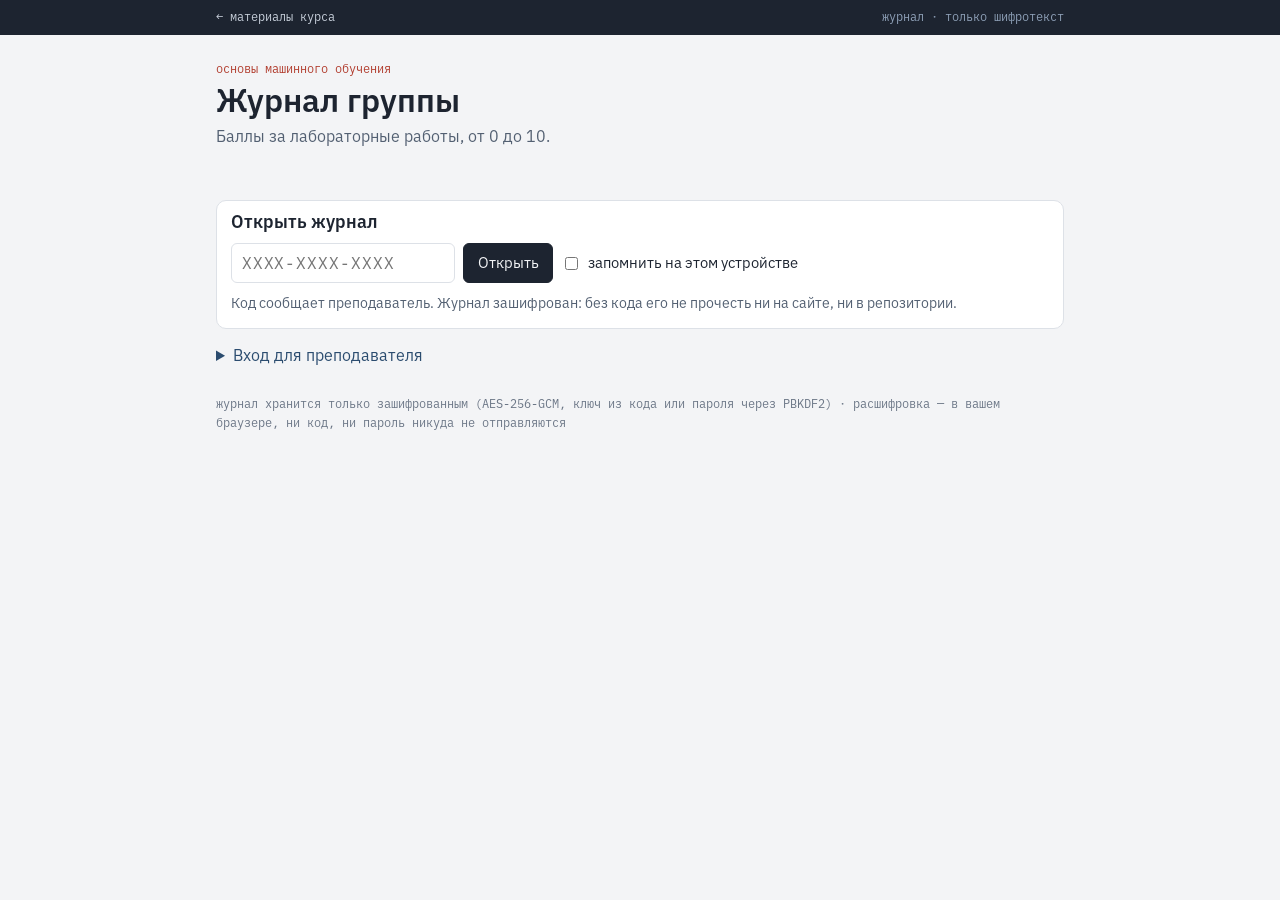
<file: site/journal/index.html>
<!doctype html>
<html lang="ru">
<head>
<meta charset="utf-8">
<meta name="viewport" content="width=device-width, initial-scale=1, viewport-fit=cover">
<meta name="theme-color" content="#1d2430">
<meta name="robots" content="noindex">
<title>Журнал группы — Основы машинного обучения</title>
<link rel="stylesheet" href="../style.css">
<!-- theme-head -->
<!-- mlg-config -->
<link rel="preload" href="../fonts/IBMPlexSans-Regular.woff2" as="font" type="font/woff2" crossorigin>
<link rel="icon" href="data:image/svg+xml,%3Csvg xmlns='http://www.w3.org/2000/svg' viewBox='0 0 100 100'%3E%3Crect width='100' height='100' rx='18' fill='%231d2430'/%3E%3Ccircle cx='30' cy='50' r='11' fill='none' stroke='%23c9d1dc' stroke-width='6'/%3E%3Ccircle cx='70' cy='50' r='11' fill='%23e58a7c'/%3E%3Cpath d='M41 50h18' stroke='%238fb3d9' stroke-width='8'/%3E%3C/svg%3E">
</head>
<body>
<div class="topbar"><div class="bar"><span><a href="../">← материалы курса</a></span><span class="right"><span class="counts">журнал · только шифротекст</span><!-- theme-button --></span></div></div>
<div class="page">
<header class="site">
<p class="kicker">основы машинного обучения</p>
<h1>Журнал группы</h1>
<p class="subtitle" id="subtitle">Баллы за лабораторные работы, от 0 до 10.</p>
</header>

<div id="status" class="status" role="status" aria-live="polite"></div>

<!-- Вход по коду группы -->
<section id="open-view" class="panel">
<h2>Открыть журнал</h2>
<form id="view-form" class="row" autocomplete="off">
<label for="view-code" class="sr-only">Код группы</label>
<input id="view-code" class="code" type="text" placeholder="XXXX-XXXX-XXXX"
       spellcheck="false" autocapitalize="characters" autocomplete="off" required>
<button class="primary" type="submit">Открыть</button>
<label class="check"><input type="checkbox" id="view-remember"> запомнить на этом устройстве</label>
</form>
<p class="muted small" style="margin:0.6rem 0 0">Код сообщает преподаватель. Журнал зашифрован:
без кода его не прочесть ни на сайте, ни в репозитории.</p>
</section>

<!-- Таблица: и для группы, и для преподавателя -->
<section id="table-section" hidden>
<div class="row" id="view-actions" style="margin-bottom:10px">
<button type="button" id="btn-close">Закрыть журнал</button>
</div>
<div class="sheet"><div class="table-wrap"><table class="journal" id="journal-table"></table></div></div>
<p class="muted small" id="table-note"></p>
</section>

<!-- Вход и создание журнала -->
<details id="teacher-entry">
<summary>Вход для преподавателя</summary>
<form id="teacher-form" class="panel" autocomplete="off">
<div class="row">
<label for="teacher-password" class="sr-only">Пароль преподавателя</label>
<input type="password" id="teacher-password" placeholder="Пароль преподавателя" autocomplete="current-password">
<button class="primary" type="submit">Войти</button>
</div>
<div class="row" style="margin-top:0.5rem">
<label for="teacher-remember" class="small">Не выходить на этом устройстве:</label>
<select id="teacher-remember" class="inline">
<option value="0">не запоминать</option>
<option value="1" selected>сутки</option>
<option value="7">неделю</option>
</select>
</div>
<p class="muted small" style="margin:0.4rem 0 0">Пароль не сохраняется — только ключ журнала,
и только в этом браузере. На чужом компьютере выберите «не запоминать». «Выйти» забывает вход.</p>
</form>
<form id="create-form" class="panel" autocomplete="off" hidden>
<h2>Создать журнал</h2>
<p class="small">Журнала ещё нет. Придумайте пароль преподавателя — не короче 12 знаков.
Восстановить его нельзя: без пароля журнал можно будет только читать по коду группы.</p>
<div class="row" style="margin-bottom:0.5rem">
<label for="create-group" class="sr-only">Группа</label>
<input type="text" id="create-group" placeholder="Группа, например: МЛГ-25">
</div>
<div class="row" style="margin-bottom:0.5rem">
<label for="create-password" class="sr-only">Пароль</label>
<input type="password" id="create-password" placeholder="Пароль" autocomplete="new-password">
<label for="create-password2" class="sr-only">Пароль ещё раз</label>
<input type="password" id="create-password2" placeholder="Пароль ещё раз" autocomplete="new-password">
</div>
<button class="primary" type="submit">Создать журнал</button>
</form>
</details>

<!-- Панель преподавателя -->
<section id="teacher-panel" hidden>

<div class="panel">
<h2>Журнал</h2>
<div class="row">
<button type="button" class="primary" id="btn-save">Сохранить</button>
<button type="button" id="btn-download">Скачать journal.json</button>
<button type="button" id="btn-code">Код и ссылка для группы</button>
<button type="button" id="btn-new-code">Сменить код группы</button>
<button type="button" id="btn-logout">Выйти</button>
</div>
<div id="code-box" class="note" hidden>
<p style="margin:0">Код группы: <span class="codebox" id="code-value"></span></p>
<p class="small" style="margin:0.4rem 0">Ссылка, которая сразу открывает журнал:
<a id="code-link" href="#"></a></p>
<div class="row">
<button type="button" id="btn-copy-code">Копировать код</button>
<button type="button" id="btn-copy-link">Копировать ссылку</button>
</div>
</div>
</div>

<div class="panel" id="submissions-panel" hidden>
<h2>Сданные работы</h2>
<p class="small muted">То, что студенты отправили со <a href="../submit/">страницы сдачи</a>.
Работы зашифрованы ключом этого журнала: открыть их можно только здесь. «сдано» в
таблице — то же самое, по столбцу работы; нажатие скачивает последнюю версию.</p>
<div class="row">
<button type="button" id="btn-submissions">Обновить</button>
<label for="submissions-work" class="sr-only">Работа</label>
<select id="submissions-work"><option value="">все работы</option></select>
<label class="check"><input type="checkbox" id="submissions-latest" checked> только последние версии</label>
</div>
<p class="small" id="submissions-status"></p>
<ul class="submissions" id="submissions-list"></ul>
<div class="row">
<button type="button" id="btn-submissions-zip" data-off="1" disabled>Скачать показанные одним архивом</button>
</div>
</div>

<div class="panel">
<h2>Работы — столбцы журнала</h2>
<p class="small muted">Сколько работ и в каком порядке, решаете вы. Название меняется прямо
в поле; ↑ и ↓ переставляют столбец левее или правее. Баллы при переименовании и
перестановке сохраняются, при удалении столбца — удаляются. Под названием — какая
работа курса сдаётся в этот столбец: по ней ставятся отметки «сдано». <span id="works-count"></span></p>
<ol class="works" id="works-list"></ol>
<div class="row">
<label for="work-name" class="sr-only">Название новой работы</label>
<input type="text" id="work-name" list="course-works" placeholder="Новая работа">
<button type="button" id="btn-add-work">Добавить столбец</button>
</div>
<datalist id="course-works"><!-- course-works --></datalist>
<p class="muted small" style="margin-top:0.4rem">Подсказки в поле — работы курса из раздела
«Материалы»; можно написать и своё название.</p>
<div class="row" style="margin-top:0.8rem">
<label for="group-name">Группа</label>
<input type="text" id="group-name" placeholder="например: МЛГ-25">
</div>
</div>

<div class="panel">
<h2>Добавить студентов</h2>
<p class="small muted">Вставьте список как есть, по одному человеку в строке. Номера, лишние
пробелы и пустые строки уберутся сами; можно вставить столбец из Excel. Повторы
не добавляются. Исправить ФИО или удалить студента — кнопки ✎ и × рядом
с ФИО в таблице.</p>
<label for="students-input" class="sr-only">Список студентов</label>
<textarea id="students-input" placeholder="1. Фамилия Имя Отчество&#10;2. Фамилия Имя Отчество"></textarea>
<div class="row" style="margin-top:0.5rem">
<button type="button" id="btn-preview">Проверить список</button>
</div>
<div id="preview" hidden>
<p id="preview-summary" style="margin-top:0.6rem"></p>
<ol class="preview" id="preview-list"></ol>
<div class="row">
<button type="button" class="primary" id="btn-add">Добавить</button>
<button type="button" id="btn-cancel-add">Отмена</button>
</div>
</div>
</div>

<div class="panel">
<h2>Сохранение на GitHub</h2>
<p class="small">«Сохранить» записывает зашифрованный журнал в ветку <code>journal</code>
репозитория, после чего сайт пересобирается сам; группа увидит изменения через
1–2 минуты. Нужен fine-grained токен GitHub: доступ только к репозиторию
<code>basic-linguistic-ml</code>, право <b>Contents</b> — Read and write. Без токена
«Сохранить» скачивает файл; его можно загрузить в ветку <code>journal</code> под любым
именем, и сайт тоже пересоберётся сам.</p>
<div class="row">
<label for="token-input" class="sr-only">Токен GitHub</label>
<input type="password" id="token-input" placeholder="github_pat_…" autocomplete="off">
<button type="button" id="btn-token">Запомнить токен</button>
<button type="button" id="btn-token-forget">Забыть</button>
</div>
<label class="check" style="margin-top:0.4rem"><input type="checkbox" id="token-remember">
хранить на этом устройстве и после закрытия вкладки</label>
<p class="muted small" id="token-state" style="margin-top:0.4rem"></p>
</div>

<details class="panel">
<summary>Сменить пароль преподавателя</summary>
<form id="password-form" autocomplete="off" style="margin-top:0.6rem">
<div class="row">
<label for="new-password" class="sr-only">Новый пароль</label>
<input type="password" id="new-password" placeholder="Новый пароль" autocomplete="new-password">
<label for="new-password2" class="sr-only">Новый пароль ещё раз</label>
<input type="password" id="new-password2" placeholder="Ещё раз" autocomplete="new-password">
<button type="submit">Сменить</button>
</div>
<p class="muted small">Новый пароль начнёт действовать после сохранения.</p>
</form>
</details>

</section>

<footer class="site">
журнал хранится только зашифрованным (AES-256-GCM, ключ из кода или пароля через
PBKDF2) · расшифровка — в вашем браузере, ни код, ни пароль никуда не отправляются
</footer>
</div>
<script src="../crypto.js"></script>
<script src="journal.js"></script>
<script src="../theme.js"></script>
<script src="../visits.js"></script>
</body>
</html>
</file>
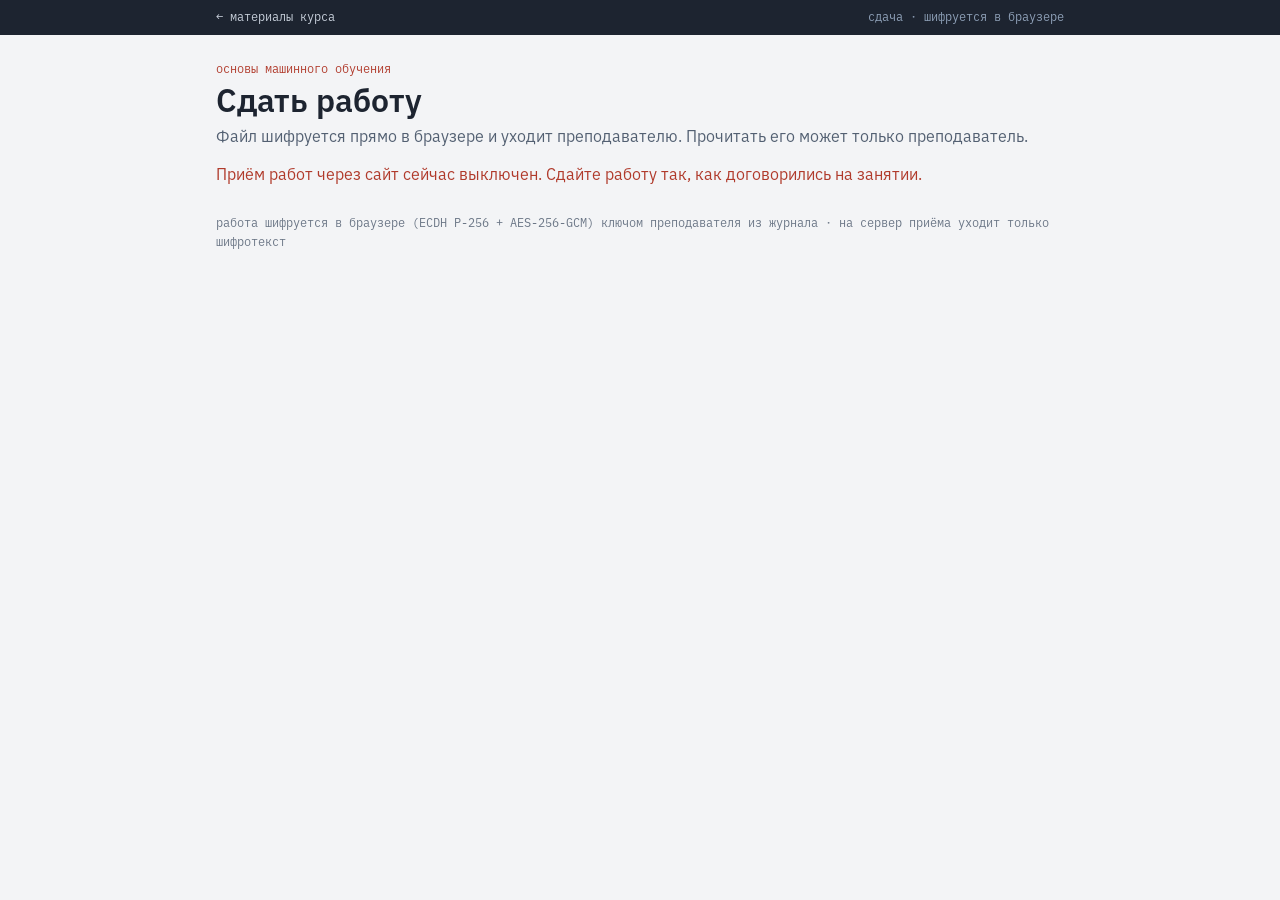
<file: site/submit/index.html>
<!doctype html>
<html lang="ru">
<head>
<meta charset="utf-8">
<meta name="viewport" content="width=device-width, initial-scale=1, viewport-fit=cover">
<meta name="theme-color" content="#1d2430">
<meta name="robots" content="noindex">
<title>Сдать работу — Основы машинного обучения</title>
<link rel="stylesheet" href="../style.css">
<!-- theme-head -->
<!-- mlg-config -->
<link rel="preload" href="../fonts/IBMPlexSans-Regular.woff2" as="font" type="font/woff2" crossorigin>
<link rel="icon" href="data:image/svg+xml,%3Csvg xmlns='http://www.w3.org/2000/svg' viewBox='0 0 100 100'%3E%3Crect width='100' height='100' rx='18' fill='%231d2430'/%3E%3Ccircle cx='30' cy='50' r='11' fill='none' stroke='%23c9d1dc' stroke-width='6'/%3E%3Ccircle cx='70' cy='50' r='11' fill='%23e58a7c'/%3E%3Cpath d='M41 50h18' stroke='%238fb3d9' stroke-width='8'/%3E%3C/svg%3E">
</head>
<body>
<div class="topbar"><div class="bar"><span><a href="../">← материалы курса</a></span><span class="right"><span class="counts">сдача · шифруется в браузере</span><!-- theme-button --></span></div></div>
<div class="page">
<header class="site">
<p class="kicker">основы машинного обучения</p>
<h1>Сдать работу</h1>
<p class="subtitle">Файл шифруется прямо в браузере и уходит преподавателю. Прочитать его может
только преподаватель.</p>
</header>

<div id="status" class="status" role="status" aria-live="polite"></div>

<section id="step-code" class="panel">
<h2><span class="step">1</span>Код группы</h2>
<form id="code-form" class="row" autocomplete="off">
<label for="code" class="sr-only">Код группы</label>
<input id="code" class="code" type="text" placeholder="XXXX-XXXX-XXXX"
       spellcheck="false" autocapitalize="characters" autocomplete="off" required>
<button class="primary" type="submit">Далее</button>
<label class="check"><input type="checkbox" id="remember"> запомнить на этом устройстве</label>
</form>
<p class="muted small" style="margin:0.6rem 0 0">Тот же код, что открывает <a href="../journal/">журнал группы</a>.
По нему страница находит список группы и ключ, которым шифруется работа.</p>
</section>

<section id="step-group" class="panel" hidden>
<p style="margin:0"><span id="group-label"></span>
<button type="button" class="link" id="btn-other-code">другой код</button></p>
</section>

<form id="submit-form" hidden novalidate>
<section class="panel">
<h2><span class="step">2</span>Кто сдаёт</h2>
<label for="student" class="sr-only">ФИО</label>
<select id="student" required><option value="">— выберите себя в списке —</option></select>
<p class="muted small" style="margin:0.5rem 0 0">Если вас нет в списке, напишите преподавателю.</p>
</section>

<section class="panel">
<h2><span class="step">3</span>Работа</h2>
<label for="work" class="sr-only">Работа</label>
<select id="work" required><option value="">— выберите работу —</option></select>
</section>

<section class="panel">
<h2><span class="step">4</span>Ответ</h2>
<div class="modes" role="radiogroup" aria-label="Что сдаёте">
<label class="mode"><input type="radio" name="mode" value="file" checked> файл</label>
<label class="mode"><input type="radio" name="mode" value="text"> текст или ссылка</label>
</div>
<div id="mode-file">
<label class="drop" id="drop" for="file">
<input type="file" id="file" accept=".ipynb,.pdf,.docx,.zip">
<span class="drop-main" id="drop-main">Перетащите файл сюда или нажмите, чтобы выбрать</span>
<span class="drop-hint">ноутбук .ipynb, а также .pdf, .docx или .zip · до 10 МБ</span>
</label>
<p class="muted small" style="margin:0.5rem 0 0">Ноутбук проверяется ещё до отправки: запущены
ли ячейки, нет ли ошибок, та ли это работа. Предупреждения не мешают отправить — но лучше
сначала исправить.</p>
</div>
<div id="mode-text" hidden>
<label for="answer" class="sr-only">Текст ответа</label>
<textarea id="answer" maxlength="20000"
  placeholder="Например, ссылка на ноутбук в Google Colab или на репозиторий — и пара слов о том, что там"></textarea>
<p class="muted small" style="margin:0.5rem 0 0">Если отправляете ссылку, откройте по ней
доступ: в Colab и Google Диске — «Настройки доступа → Все, у кого есть ссылка».</p>
</div>
<ul class="checks" id="checks" hidden></ul>
</section>

<div class="row send">
<button class="primary" type="submit" id="btn-send">Отправить работу</button>
</div>
</form>

<section id="receipt" class="panel receipt" hidden>
<h2>Работа принята</h2>
<dl class="receipt-list">
<dt>ФИО</dt><dd id="r-name"></dd>
<dt>Работа</dt><dd id="r-work"></dd>
<dt id="r-file-label">Файл</dt><dd id="r-file"></dd>
<dt>Получена</dt><dd id="r-time"></dd>
<dt>Номер</dt><dd class="mono" id="r-id"></dd>
<dt>Контрольная сумма</dt><dd class="mono" id="r-sum"></dd>
</dl>
<p class="small">Сохраните квитанцию — например, снимком экрана. Если нужно исправить работу,
отправьте её ещё раз: преподаватель видит все версии и проверяет последнюю.</p>
<div class="row">
<button type="button" id="btn-again">Отправить ещё файл</button>
</div>
</section>

<footer class="site">
работа шифруется в браузере (ECDH P-256 + AES-256-GCM) ключом преподавателя из журнала ·
на сервер приёма уходит только шифротекст
</footer>
</div>
<script src="../crypto.js"></script>
<script src="submit.js"></script>
<script src="../theme.js"></script>
<script src="../visits.js"></script>
</body>
</html>
</file>
<file: site/style.css>
/* Оформление сайта курса: «корпус + маршрут».
   Схема курса — как карта линий, материалы и разделы — как строки
   корпусного менеджера. Вёрстка от узкого экрана: всё, что ниже первого
   @media, — телефон; шире 640px схема становится горизонтальной.
   Цвета navy и brick — те же, что у слайдов (Лекции/tex/mlg_preamble.tex). */

@font-face {
  font-family: "IBM Plex Sans";
  src: url("fonts/IBMPlexSans-Regular.woff2") format("woff2");
  font-weight: 400;
  font-display: swap;
}

@font-face {
  font-family: "IBM Plex Sans";
  src: url("fonts/IBMPlexSans-SemiBold.woff2") format("woff2");
  font-weight: 600;
  font-display: swap;
}

@font-face {
  font-family: "IBM Plex Mono";
  src: url("fonts/IBMPlexMono-Regular.woff2") format("woff2");
  font-weight: 400;
  font-display: swap;
}

@font-face {
  font-family: "IBM Plex Mono";
  src: url("fonts/IBMPlexMono-Medium.woff2") format("woff2");
  font-weight: 500;
  font-display: swap;
}

:root {
  --sans: "IBM Plex Sans", system-ui, -apple-system, "Segoe UI", Roboto, sans-serif;
  --mono: "IBM Plex Mono", ui-monospace, SFMono-Regular, Menlo, Consolas, monospace;

  --ink: #1d2430;
  --muted: #536072;
  --faint: #6b7686;
  --navy: #2b4c6f;
  --brick: #b03a2b;
  --moss: #2e6b4e;
  --page: #f3f4f6;
  --card: #ffffff;
  --line: #dde1e7;
  --code: #e9ecf0;
  --bar: #1d2430;
  --bar-ink: #c9d1dc;
  --bar-faint: #8fa1b8;
  --tag-bg: #1d2430;
  --tag-ink: #f3f4f6;
  --rail: #2b4c6f;
  --branch: #9aa7b6;
  --mark-bg: #f6dcd6;
  --mark-ink: #7a2a1d;
  --ipynb-bg: #e3ecf5;
  --ipynb-ink: #24405e;
  --pdf-bg: #f6dcd6;
  --pdf-ink: #7a2a1d;
  --web-bg: #dcefe4;
  --web-ink: #24543a;
  --zip-bg: #ece7f6;
  --zip-ink: #46336e;
  --send-bg: #f6ead0;
  --send-ink: #6b4a12;
  --focus: #2b4c6f;
  color-scheme: light;
}

/* Тёмная тема: по настройке системы, если на сайте не выбрана светлая,
   или по кнопке (data-theme у <html>, см. theme.js). */
@media (prefers-color-scheme: dark) {
  :root:not([data-theme="light"]) {
    --ink: #e4e8ee;
    --muted: #b0b9c5;
    --faint: #8d98a6;
    --navy: #8fb3d9;
    --brick: #e58a7c;
    --moss: #7cc39b;
    --page: #11161d;
    --card: #18202a;
    --line: #2c3644;
    --code: #222b36;
    --bar: #0a0e13;
    --bar-ink: #c9d1dc;
    --bar-faint: #7f8ea3;
    --tag-bg: #e4e8ee;
    --tag-ink: #11161d;
    --rail: #8fb3d9;
    --branch: #5d6b7c;
    --mark-bg: #5a2a22;
    --mark-ink: #ffd9d1;
    --ipynb-bg: #1f3550;
    --ipynb-ink: #cfe0f3;
    --pdf-bg: #4a2620;
    --pdf-ink: #f6d0c8;
    --web-bg: #1d3a2b;
    --web-ink: #c8ead6;
    --zip-bg: #2f2547;
    --zip-ink: #ddd3f2;
    --send-bg: #45361a;
    --send-ink: #f2dfb8;
    --focus: #8fb3d9;
    color-scheme: dark;
  }
}

:root[data-theme="dark"] {
  --ink: #e4e8ee;
  --muted: #b0b9c5;
  --faint: #8d98a6;
  --navy: #8fb3d9;
  --brick: #e58a7c;
  --moss: #7cc39b;
  --page: #11161d;
  --card: #18202a;
  --line: #2c3644;
  --code: #222b36;
  --bar: #0a0e13;
  --bar-ink: #c9d1dc;
  --bar-faint: #7f8ea3;
  --tag-bg: #e4e8ee;
  --tag-ink: #11161d;
  --rail: #8fb3d9;
  --branch: #5d6b7c;
  --mark-bg: #5a2a22;
  --mark-ink: #ffd9d1;
  --ipynb-bg: #1f3550;
  --ipynb-ink: #cfe0f3;
  --pdf-bg: #4a2620;
  --pdf-ink: #f6d0c8;
  --web-bg: #1d3a2b;
  --web-ink: #c8ead6;
  --zip-bg: #2f2547;
  --zip-ink: #ddd3f2;
  --send-bg: #45361a;
  --send-ink: #f2dfb8;
  --focus: #8fb3d9;
  color-scheme: dark;
}

* {
  box-sizing: border-box;
}

html {
  -webkit-text-size-adjust: 100%;
}

body {
  margin: 0;
  background: var(--page);
  color: var(--ink);
  font: 16px/1.55 var(--sans);
}

a {
  color: var(--navy);
}

a:focus-visible,
button:focus-visible,
input:focus-visible,
textarea:focus-visible,
summary:focus-visible {
  outline: 2px solid var(--focus);
  outline-offset: 2px;
}

code,
kbd {
  font-family: var(--mono);
  font-size: 0.88em;
  background: var(--code);
  border-radius: 3px;
  padding: 0.05em 0.3em;
}

pre {
  background: var(--code);
  border-radius: 6px;
  padding: 0.6rem 0.8rem;
  overflow-x: auto;
}

pre code {
  background: none;
  padding: 0;
}

p {
  margin: 0 0 0.8rem;
}

.page {
  max-width: 56rem;
  margin: 0 auto;
  padding: 0 16px 2rem;
}

.mono {
  font-family: var(--mono);
}

.muted {
  color: var(--muted);
}

.small {
  font-size: 0.88rem;
}

[hidden] {
  display: none !important;
}

.sr-only {
  position: absolute;
  width: 1px;
  height: 1px;
  padding: 0;
  margin: -1px;
  overflow: hidden;
  clip: rect(0, 0, 0, 0);
  white-space: nowrap;
  border: 0;
}

/* ------------------------------------------------------- верх страницы */

.topbar {
  background: var(--bar);
  color: var(--bar-ink);
  font: 12px/1.4 var(--mono);
}

.topbar .bar {
  max-width: 56rem;
  margin: 0 auto;
  padding: 9px 16px;
  display: flex;
  justify-content: space-between;
  align-items: center;
  gap: 12px;
}

.topbar a {
  color: inherit;
  text-decoration: none;
}

.topbar a:hover {
  text-decoration: underline;
}

.topbar .sep,
.topbar .counts {
  color: var(--bar-faint);
}

.topbar .right {
  display: flex;
  align-items: center;
  gap: 12px;
}

.topbar .theme-toggle {
  font: 12px/1 var(--mono);
  min-height: 30px;
  padding: 0 10px;
  color: var(--bar-ink);
  background: transparent;
  border: 1px solid var(--bar-faint);
  border-radius: 5px;
  white-space: nowrap;
}

.topbar .theme-toggle:hover {
  color: #ffffff;
  border-color: var(--bar-ink);
}

.topbar .counts {
  display: none;
  white-space: nowrap;
}

header.site {
  padding: 18px 0 4px;
}

header.site .kicker {
  font: 12px/1.4 var(--mono);
  color: var(--brick);
  margin: 0 0 4px;
}

header.site h1 {
  font-size: 1.65rem;
  line-height: 1.15;
  font-weight: 600;
  margin: 0;
}

header.site .subtitle {
  color: var(--muted);
  margin: 0.35rem 0 0;
}

.tags {
  display: flex;
  flex-wrap: wrap;
  gap: 8px;
  margin: 12px 0 0;
}

.tag-link {
  display: inline-flex;
  align-items: center;
  min-height: 36px;
  padding: 4px 12px;
  border-radius: 6px;
  font: 13px/1.3 var(--mono);
  text-decoration: none;
  background: var(--tag-bg);
  color: var(--tag-ink);
}

.tag-link.quiet {
  background: transparent;
  color: var(--ink);
  border: 1px solid var(--line);
}

/* ------------------------------------------------------ схема курса */

.route {
  margin: 14px 0 0;
}

.route-caption {
  font: 12px/1.4 var(--mono);
  color: var(--faint);
  margin: 0 0 2px;
}

/* Телефон: станции друг под другом, линия слева. */
.route-list {
  list-style: none;
  margin: 0;
  padding: 0;
}

.route-list li {
  position: relative;
}

.route-list li::before {
  content: "";
  position: absolute;
  left: 15px;
  top: 0;
  bottom: 0;
  border-left: 5px solid var(--rail);
}

.route-list li.track-intro::before,
.route-list li.track-demo::before {
  left: 16px;
  border-left: 3px dashed var(--branch);
}

.route-list li:first-child::before {
  top: 50%;
}

.route-list li:last-child::before {
  bottom: 50%;
}

.route-list a {
  display: flex;
  align-items: baseline;
  gap: 10px;
  min-height: 50px;
  padding: 13px 10px 13px 44px;
  border-radius: 8px;
  color: var(--ink);
  text-decoration: none;
}

.route-list .dot {
  position: absolute;
  left: 8px;
  top: 50%;
  width: 19px;
  height: 19px;
  margin-top: -9.5px;
  border-radius: 50%;
  background: var(--card);
  border: 3px solid var(--rail);
}

.route-list .track-intro .dot,
.route-list .track-demo .dot {
  border-color: var(--branch);
}

.route-list .badge {
  margin-left: auto;
  font: 12px/1.3 var(--mono);
  color: var(--faint);
  white-space: nowrap;
}

.route-list a[aria-current="true"] {
  background: var(--card);
}

.route-list a[aria-current="true"] .name {
  font-weight: 600;
}

.route-list a[aria-current="true"] .dot {
  background: var(--brick);
  border-color: var(--brick);
}

/* Широкий экран: та же схема картой. */
.route-map {
  display: none;
  width: 100%;
  height: auto;
  overflow: visible;
}

.route-map .rail {
  stroke: var(--rail);
}

.route-map .branch {
  stroke: var(--branch);
}

.route-map .caption {
  fill: var(--faint);
  font: 10.5px var(--mono);
}

.route-map .station {
  cursor: pointer;
}

.route-map .station circle {
  fill: var(--card);
  stroke: var(--rail);
  stroke-width: 3;
}

.route-map .station.track-intro circle,
.route-map .station.track-demo circle {
  stroke: var(--branch);
}

.route-map .station .name {
  fill: var(--ink);
  font: 12.5px var(--sans);
}

.route-map .station .badge {
  fill: var(--faint);
  font: 10.5px var(--mono);
}

.route-map .station:hover circle {
  stroke-width: 4.5;
}

.route-map .station:focus {
  outline: none;
}

.route-map .station:focus-visible circle {
  stroke: var(--focus);
  stroke-width: 5;
}

.route-map .station[aria-current="true"] circle {
  fill: var(--brick);
  stroke: var(--brick);
}

.route-map .station[aria-current="true"] .name {
  font-weight: 600;
}

.legend {
  font: 11.5px/1.5 var(--mono);
  color: var(--faint);
  margin: 4px 0 0;
}

.legend .solid,
.legend .dashed {
  display: inline-block;
  width: 22px;
  vertical-align: middle;
  margin-right: 4px;
}

.legend .solid {
  border-top: 4px solid var(--rail);
}

.legend .dashed {
  border-top: 3px dashed var(--branch);
  margin-left: 12px;
}

/* ---------------------------------------------------- карточка работы */

.work-card {
  background: var(--card);
  border: 1px solid var(--line);
  border-radius: 10px;
  padding: 14px 14px 4px;
  margin: 10px 0 20px;
  scroll-margin-top: 12px;
}

.work-head {
  display: flex;
  justify-content: space-between;
  align-items: baseline;
  gap: 10px;
}

.work-head h2 {
  font-size: 1.06rem;
  line-height: 1.3;
  font-weight: 600;
  margin: 0;
}

.work-head .wid {
  font: 12px var(--mono);
  color: var(--faint);
  white-space: nowrap;
}

.kwic {
  font: 13px/1.6 var(--mono);
  color: var(--faint);
  margin: 10px 0 6px;
}

.kwic mark {
  background: var(--mark-bg);
  color: var(--mark-ink);
  padding: 0 4px;
  border-radius: 2px;
}

.work-card .about {
  color: var(--muted);
  font-size: 0.95rem;
  margin: 0 0 6px;
}

/* Строки материалов: вся строка — ссылка, под палец. */
ul.files {
  list-style: none;
  margin: 0;
  padding: 0;
}

ul.files li + li {
  border-top: 1px solid var(--line);
}

a.file {
  display: grid;
  grid-template-columns: 3.3rem minmax(0, 1fr) auto;
  grid-template-areas:
    "chip what go"
    "chip size go";
  column-gap: 10px;
  align-items: center;
  min-height: 52px;
  padding: 9px 2px;
  color: var(--ink);
  text-decoration: none;
}

a.file:hover .go,
a.file:active .go {
  text-decoration: underline;
}

a.file .chip {
  grid-area: chip;
  align-self: start;
  margin-top: 2px;
}

a.file .what {
  grid-area: what;
  font-size: 0.95rem;
  line-height: 1.35;
}

a.file .what .desc {
  display: block;
  color: var(--muted);
  font-size: 0.85rem;
  margin-top: 2px;
}

a.file .size {
  grid-area: size;
  font: 12px var(--mono);
  color: var(--faint);
}

a.file .size:empty {
  display: none;
}

a.file .go {
  grid-area: go;
  font-size: 0.9rem;
  color: var(--navy);
  white-space: nowrap;
}

.chip {
  display: inline-block;
  text-align: center;
  font: 11.5px/1.5 var(--mono);
  padding: 1px 6px;
  border-radius: 3px;
}

.chip-ipynb {
  background: var(--ipynb-bg);
  color: var(--ipynb-ink);
}

.chip-pdf {
  background: var(--pdf-bg);
  color: var(--pdf-ink);
}

.chip-web {
  background: var(--web-bg);
  color: var(--web-ink);
}

.chip-zip {
  background: var(--zip-bg);
  color: var(--zip-ink);
}

.chip-send {
  background: var(--send-bg);
  color: var(--send-ink);
}

/* ----------------------------------------------------- разделы-строки */

main.sections {
  border-bottom: 1px solid var(--line);
}

details.section {
  border-top: 1px solid var(--line);
}

details.section > summary {
  list-style: none;
  display: flex;
  align-items: center;
  gap: 10px;
  min-height: 52px;
  padding: 6px 2px;
  cursor: pointer;
  font-family: var(--mono);
}

details.section > summary::-webkit-details-marker {
  display: none;
}

details.section > summary::before {
  content: "▸";
  display: inline-block;
  width: 1em;
  text-align: center;
  color: var(--brick);
  transition: transform 0.15s;
}

details.section[open] > summary::before {
  transform: rotate(90deg);
}

details.section .sid {
  font-size: 13px;
  color: var(--faint);
}

details.section > summary h2 {
  font: 500 15px/1.3 var(--mono);
  margin: 0;
  text-transform: lowercase;
}

details.section .hint {
  display: none;
  margin-left: auto;
  font-size: 12px;
  color: var(--faint);
  text-align: right;
}

details.section > .body {
  padding: 0 2px 18px;
}

details.section h3 {
  font: 500 13px/1.4 var(--mono);
  color: var(--faint);
  text-transform: lowercase;
  margin: 16px 0 4px;
}

.announce {
  list-style: none;
  padding: 0;
  margin: 0;
}

.announce li {
  border-left: 3px solid var(--brick);
  padding: 2px 0 2px 10px;
  margin-bottom: 10px;
}

.announce .date {
  display: block;
  font: 12px var(--mono);
  color: var(--faint);
}

dl.contacts {
  display: grid;
  grid-template-columns: max-content minmax(0, 1fr);
  gap: 6px 14px;
  margin: 0;
}

dl.contacts dt {
  font: 13px/1.55 var(--mono);
  color: var(--faint);
}

dl.contacts dd {
  margin: 0;
}

/* Расписание: на телефоне каждая неделя — блок, на широком — таблица. */
table.schedule {
  width: 100%;
  border-collapse: collapse;
}

table.schedule thead {
  display: none;
}

table.schedule tr {
  display: block;
  padding: 10px 0;
  border-top: 1px solid var(--line);
}

table.schedule td {
  display: block;
  padding: 1px 0;
}

table.schedule td.wk {
  font: 13px var(--mono);
  color: var(--brick);
}

table.schedule td.wk::before {
  content: "неделя ";
}

table.schedule td.task,
table.schedule td.when {
  font-size: 0.9rem;
  color: var(--muted);
}

table.schedule td:empty {
  display: none;
}

table.schedule td[data-label]::before {
  content: attr(data-label) ": ";
  font: 12px var(--mono);
  color: var(--faint);
}

footer.site {
  margin-top: 1.6rem;
  font: 12px/1.6 var(--mono);
  color: var(--faint);
}

footer.site a {
  color: inherit;
}

/* ------------------------------------------------------------ журнал */

.panel {
  background: var(--card);
  border: 1px solid var(--line);
  border-radius: 10px;
  padding: 14px;
  margin: 14px 0;
}

.panel h2 {
  font-size: 1.1rem;
  font-weight: 600;
  margin: 0 0 0.5rem;
}

.row {
  display: flex;
  flex-wrap: wrap;
  gap: 8px;
  align-items: center;
}

label.check {
  display: inline-flex;
  gap: 0.4rem;
  align-items: center;
  font-size: 0.92rem;
  min-height: 36px;
}

input[type="text"],
input[type="password"],
input[type="number"],
select,
textarea {
  font: 16px/1.4 var(--sans);
  color: var(--ink);
  background: var(--card);
  border: 1px solid var(--line);
  border-radius: 6px;
  padding: 0.45rem 0.6rem;
  min-height: 40px;
  max-width: 100%;
}

input.code {
  font-family: var(--mono);
  letter-spacing: 0.06em;
  text-transform: uppercase;
  width: 14em;
}

textarea {
  width: 100%;
  min-height: 9rem;
}

button {
  font: 15px/1.3 var(--sans);
  min-height: 40px;
  cursor: pointer;
  color: var(--ink);
  background: var(--card);
  border: 1px solid var(--line);
  border-radius: 6px;
  padding: 0.35rem 0.85rem;
}

button.primary {
  background: var(--tag-bg);
  border-color: var(--tag-bg);
  color: var(--tag-ink);
}

button:disabled {
  opacity: 0.55;
  cursor: progress;
}

button.icon {
  border: none;
  background: none;
  min-height: 32px;
  padding: 0 0.3rem;
  color: var(--faint);
}

.status {
  min-height: 1.5em;
  margin: 0.6rem 0;
}

.status.error {
  color: var(--brick);
}

.status.ok {
  color: var(--moss);
}

.note {
  background: var(--code);
  border-radius: 8px;
  padding: 0.8rem 1rem;
  margin: 0.8rem 0;
}

.codebox {
  font-family: var(--mono);
  font-size: 1.3rem;
  letter-spacing: 0.08em;
  font-weight: 500;
}

details {
  margin: 0.6rem 0;
}

summary {
  cursor: pointer;
  color: var(--navy);
}

.sheet {
  background: var(--card);
  border: 1px solid var(--line);
  border-radius: 10px;
  padding: 4px 12px;
}

.table-wrap {
  overflow-x: auto;
  -webkit-overflow-scrolling: touch;
}

table.journal {
  border-collapse: collapse;
  width: 100%;
  font-size: 0.95rem;
}

table.journal th,
table.journal td {
  text-align: left;
  vertical-align: middle;
  padding: 0.45rem 0.6rem 0.45rem 0;
  border-bottom: 1px solid var(--line);
}

table.journal thead th {
  font: 500 12px/1.3 var(--mono);
  color: var(--faint);
  text-transform: lowercase;
  border-bottom: 2px solid var(--ink);
  white-space: nowrap;
}

table.journal tbody tr:last-child td {
  border-bottom: none;
}

table.journal .num {
  text-align: right;
  font-family: var(--mono);
  font-variant-numeric: tabular-nums;
}

/* На телефоне ФИО переносится в две строки, чтобы рядом поместились баллы. */
table.journal td.name {
  white-space: normal;
  min-width: 8.5em;
  max-width: 10.5em;
  line-height: 1.3;
}

/* На телефоне баллы прокручиваются, а ФИО остаётся на месте. */
table.journal td.name,
table.journal thead th:nth-child(2) {
  position: sticky;
  left: 0;
  z-index: 1;
  background: var(--card);
  padding-left: 0.3rem;
}

/* Столбцы работ: название по центру над баллами, регистр — как ввёл
   преподаватель. Длинные слова на телефоне переносятся по слогам. */
table.journal thead th.work {
  white-space: normal;
  text-align: center;
  text-transform: none;
  min-width: 5.6em;
  max-width: 9em;
  padding-left: 0.4rem;
  padding-right: 0.4rem;
  vertical-align: bottom;
  -webkit-hyphens: auto;
  hyphens: auto;
}

table.journal td.score,
table.journal .sum {
  text-align: center;
  padding-left: 0.4rem;
  padding-right: 0.4rem;
}

table.journal input[type="number"] {
  width: 3.6em;
  min-height: 36px;
  text-align: center;
  padding: 0.2rem 0.3rem;
  font: 16px var(--mono);
}

table.journal input[aria-invalid="true"] {
  border-color: var(--brick);
  outline: 1px solid var(--brick);
}

table.journal tr.added td.name {
  color: var(--moss);
}

ol.works {
  margin: 0.2rem 0 0.8rem;
  padding-left: 1.8rem;
}

ol.works li {
  margin-bottom: 0.35rem;
}

/* Поле и три кнопки (↑ ↓ ×) в одну строку даже на узком экране. */
ol.works input[type="text"] {
  width: calc(100% - 128px);
  max-width: 20rem;
  margin-right: 0.2rem;
}

ol.works button.icon {
  font-size: 1.1rem;
  min-width: 36px;
  min-height: 40px;
}

ol.works li:first-child .up,
ol.works li:last-child .down {
  visibility: hidden;
}

ol.preview {
  margin: 0.4rem 0;
  padding-left: 1.6rem;
  max-height: 16rem;
  overflow-y: auto;
}

ol.preview li.dup {
  color: var(--faint);
  text-decoration: line-through;
}

.page > section {
  padding-top: 0.4rem;
}

/* ------------------------------------------------- сданные работы */

ul.submissions {
  list-style: none;
  margin: 0.4rem 0 0.8rem;
  padding: 0;
  max-height: 28rem;
  overflow-y: auto;
}

ul.submissions li {
  display: flex;
  gap: 10px;
  align-items: center;
  padding: 0.55rem 0;
  border-top: 1px solid var(--line);
}

ul.submissions li:first-child {
  border-top: none;
}

ul.submissions .text {
  flex: 1;
  min-width: 0;
  overflow-wrap: anywhere;
}

ul.submissions .what {
  font-size: 0.88rem;
  color: var(--muted);
}

ul.submissions .meta {
  font: 0.8rem/1.4 var(--mono);
  color: var(--faint);
}

/* Текстовый ответ студента — на всю ширину строки, переносы как в
   оригинале; длинный свёрнут до нескольких строк. */
ul.submissions li {
  flex-wrap: wrap;
}

ul.submissions .reply {
  flex-basis: 100%;
}

ul.submissions .answer {
  margin: 0.1rem 0 0.2rem;
  padding: 0.45rem 0.6rem;
  border-left: 3px solid var(--line);
  background: var(--code);
  border-radius: 0 6px 6px 0;
  white-space: pre-wrap;
  overflow-wrap: anywhere;
  font-size: 0.92rem;
  max-height: 8.6em;
  overflow: hidden;
}

ul.submissions .answer.full {
  max-height: none;
}

ul.submissions li.flash {
  background: var(--send-bg);
  transition: background 0.3s;
}

ul.submissions li.old .who b {
  font-weight: 400;
  color: var(--muted);
}

ul.submissions li.broken .who {
  color: var(--brick);
}

.flag {
  font: 11.5px/1.5 var(--mono);
  padding: 1px 6px;
  border-radius: 3px;
  background: var(--pdf-bg);
  color: var(--pdf-ink);
  white-space: nowrap;
}

.flag.quiet {
  background: var(--code);
  color: var(--faint);
}

/* Работа сдана, но балла ещё нет: ячейка подсвечена и у группы, и у
   преподавателя. */
table.journal td.score.pending {
  background: var(--send-bg);
  color: var(--send-ink);
  font-family: var(--sans);
  font-size: 0.85rem;
}

/* Связь столбца с работой курса — под названием столбца. */
ol.works select {
  display: block;
  width: calc(100% - 128px);
  max-width: 20rem;
  min-height: 34px;
  margin-top: 4px;
  padding: 0.2rem 0.4rem;
  font-size: 0.85rem;
  color: var(--muted);
}

/* «сдано» под баллом в журнале преподавателя. */
table.journal button.handed {
  display: block;
  margin: 3px auto 0;
  min-height: 0;
  padding: 0 5px;
  border: none;
  border-radius: 3px;
  font: 11px/1.6 var(--mono);
  background: var(--web-bg);
  color: var(--web-ink);
}

/* ----------------------------------------------------- страница сдачи */

.panel h2 .step {
  display: inline-block;
  min-width: 1.6em;
  margin-right: 0.5rem;
  border-radius: 50%;
  text-align: center;
  font: 500 0.85rem/1.6em var(--mono);
  background: var(--tag-bg);
  color: var(--tag-ink);
}

select {
  width: 100%;
  max-width: 32rem;
}

select.inline {
  width: auto;
  min-height: 36px;
  padding: 0.2rem 0.5rem;
}

button.link {
  border: none;
  background: none;
  min-height: 0;
  padding: 0 0.2rem;
  color: var(--navy);
  text-decoration: underline;
  text-underline-offset: 2px;
}

label.drop {
  position: relative;
  display: flex;
  flex-direction: column;
  align-items: center;
  gap: 4px;
  padding: 22px 14px;
  border: 2px dashed var(--line);
  border-radius: 10px;
  text-align: center;
  cursor: pointer;
  overflow-wrap: anywhere;
}

label.drop:hover,
label.drop.over {
  border-color: var(--navy);
  background: var(--code);
}

label.drop.chosen {
  border-style: solid;
}

label.drop input {
  position: absolute;
  width: 1px;
  height: 1px;
  opacity: 0;
}

label.drop:focus-within {
  outline: 2px solid var(--focus);
  outline-offset: 2px;
}

.drop-main {
  font-weight: 600;
}

.drop-hint {
  font-size: 0.85rem;
  color: var(--faint);
}

ul.checks {
  list-style: none;
  margin: 0.8rem 0 0;
  padding: 0;
}

ul.checks li {
  display: flex;
  gap: 0.5rem;
  align-items: baseline;
  margin: 0.3rem 0;
  font-size: 0.95rem;
}

ul.checks .mark {
  flex: none;
  width: 1.3em;
  text-align: center;
  font: 600 0.9rem var(--mono);
  border-radius: 3px;
}

ul.checks li.ok .mark {
  color: var(--moss);
}

ul.checks li.info .mark {
  background: var(--code);
  color: var(--navy);
  font-style: italic;
}

/* Файл или текст: два переключателя-«таблетки». */
.modes {
  display: flex;
  flex-wrap: wrap;
  gap: 8px;
  margin-bottom: 0.7rem;
}

label.mode {
  display: inline-flex;
  gap: 0.4rem;
  align-items: center;
  min-height: 38px;
  padding: 0.25rem 0.85rem;
  border: 1px solid var(--line);
  border-radius: 999px;
  cursor: pointer;
}

label.mode:has(input:checked) {
  border-color: var(--navy);
  background: var(--code);
  font-weight: 600;
}

ul.checks li.warn .mark {
  background: var(--send-bg);
  color: var(--send-ink);
}

ul.checks li.error {
  color: var(--brick);
}

.row.send {
  margin: 4px 0 18px;
}

.row.send button {
  min-height: 46px;
  padding: 0.45rem 1.4rem;
  font-size: 1rem;
}

dl.receipt-list {
  display: grid;
  grid-template-columns: max-content minmax(0, 1fr);
  gap: 4px 14px;
  margin: 0.4rem 0 0.8rem;
}

dl.receipt-list dt {
  color: var(--faint);
  font-size: 0.9rem;
}

dl.receipt-list dd {
  margin: 0;
  overflow-wrap: anywhere;
}

.receipt {
  border-color: var(--moss);
}

/* ----------------------------------------------------- широкий экран */

@media (min-width: 480px) {
  .topbar .counts {
    display: inline;
  }

  details.section .hint {
    display: inline;
  }
}

@media (min-width: 640px) {
  .page,
  .topbar .bar {
    padding-left: 24px;
    padding-right: 24px;
  }

  header.site {
    padding-top: 26px;
  }

  header.site h1 {
    font-size: 2rem;
  }

  .route-map {
    display: block;
  }

  .route-list {
    display: none;
  }

  .work-card {
    padding: 16px 18px 6px;
  }

  /* Настоящая строка конкорданса: ключ по центру, контексты по сторонам. */
  .kwic {
    display: grid;
    grid-template-columns: minmax(0, 1fr) auto minmax(0, 1fr);
    gap: 6px;
    align-items: baseline;
  }

  .kwic .kl {
    text-align: right;
  }

  a.file {
    grid-template-columns: 3.3rem minmax(0, 1fr) 4.5rem auto;
    grid-template-areas: "chip what size go";
  }

  a.file .size:empty {
    display: block;
  }

  table.schedule thead {
    display: table-header-group;
  }

  table.schedule tr {
    display: table-row;
  }

  table.schedule th,
  table.schedule td {
    display: table-cell;
    text-align: left;
    vertical-align: top;
    padding: 8px 12px 8px 0;
    border-top: 1px solid var(--line);
  }

  table.schedule th {
    font: 500 12px var(--mono);
    color: var(--faint);
    text-transform: lowercase;
    border-top: none;
  }

  table.schedule td.wk::before,
  table.schedule td[data-label]::before {
    content: none;
  }

  table.schedule td:empty {
    display: table-cell;
  }

  table.journal td.name {
    white-space: nowrap;
    max-width: none;
  }

  /* На широком экране слова не режутся, столбцы работ одной ширины. */
  table.journal thead th.work {
    width: 9em;
    -webkit-hyphens: manual;
    hyphens: manual;
  }
}
</file>
